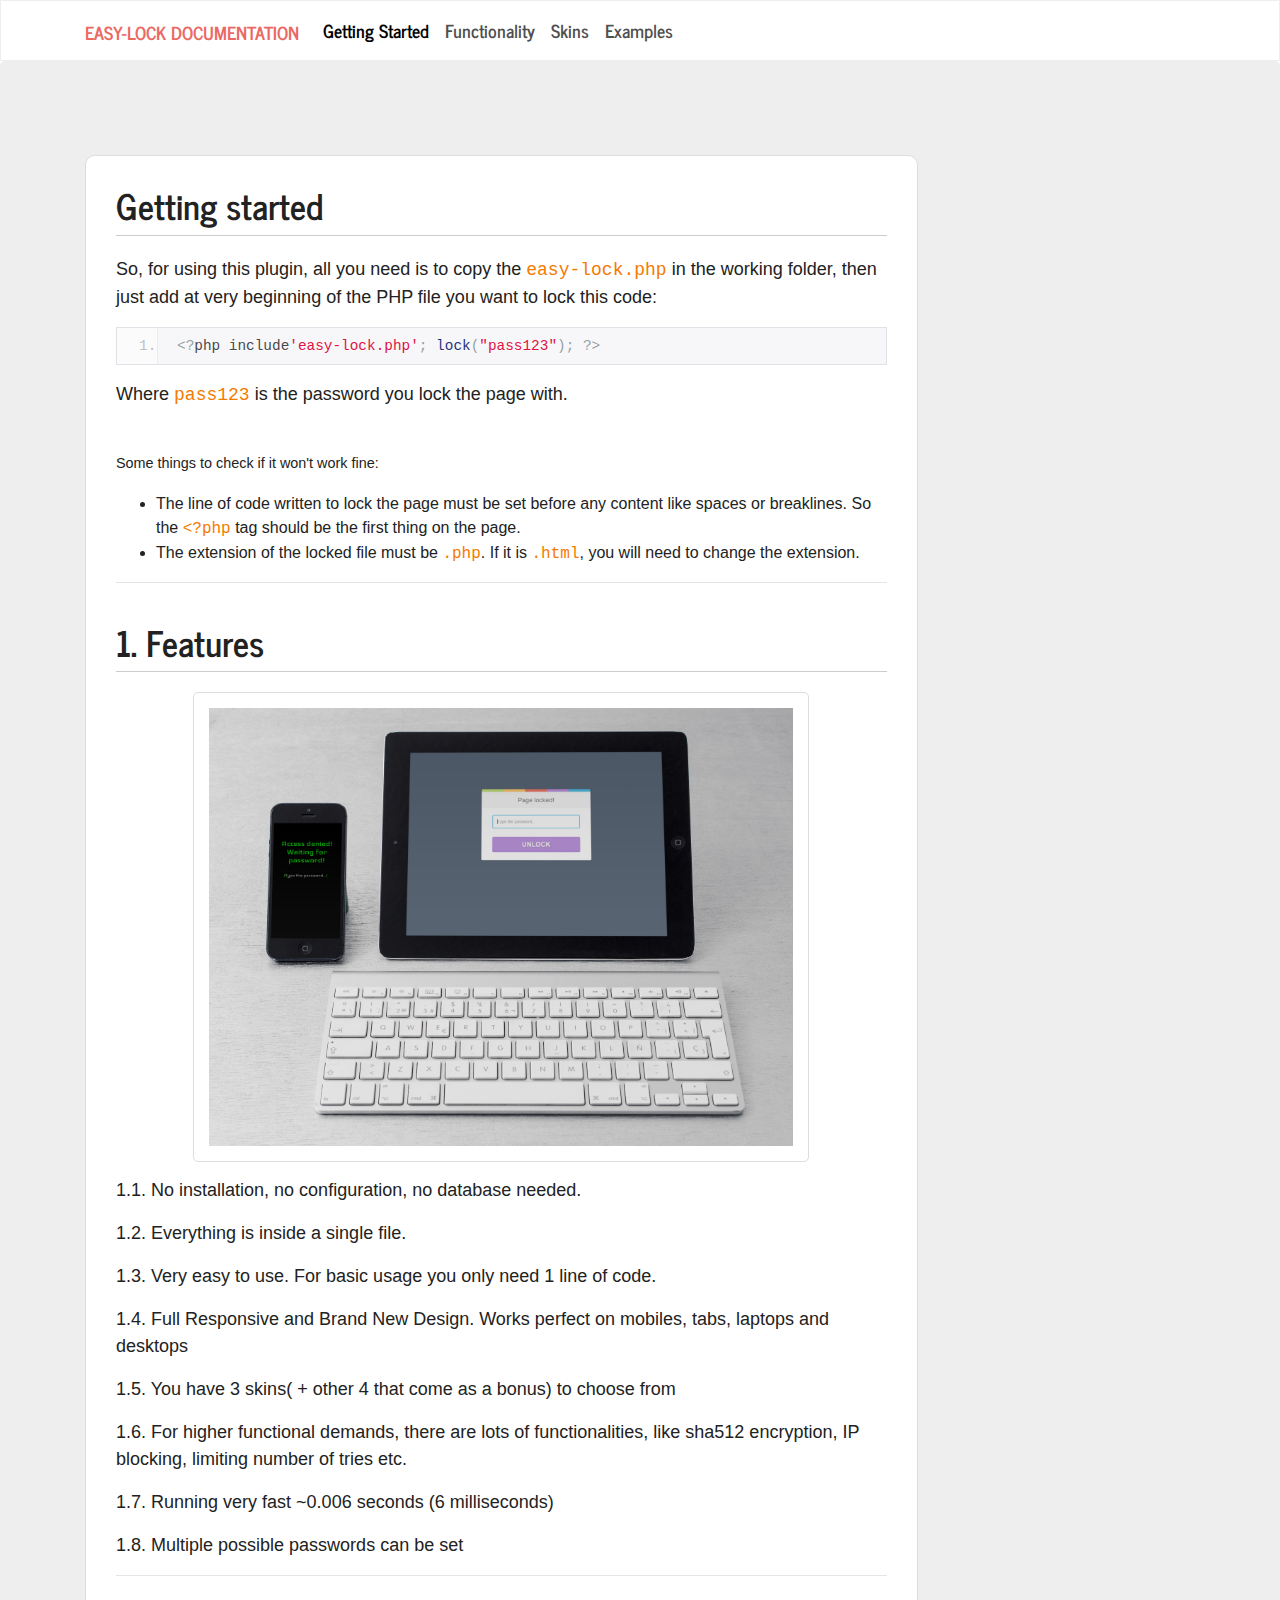
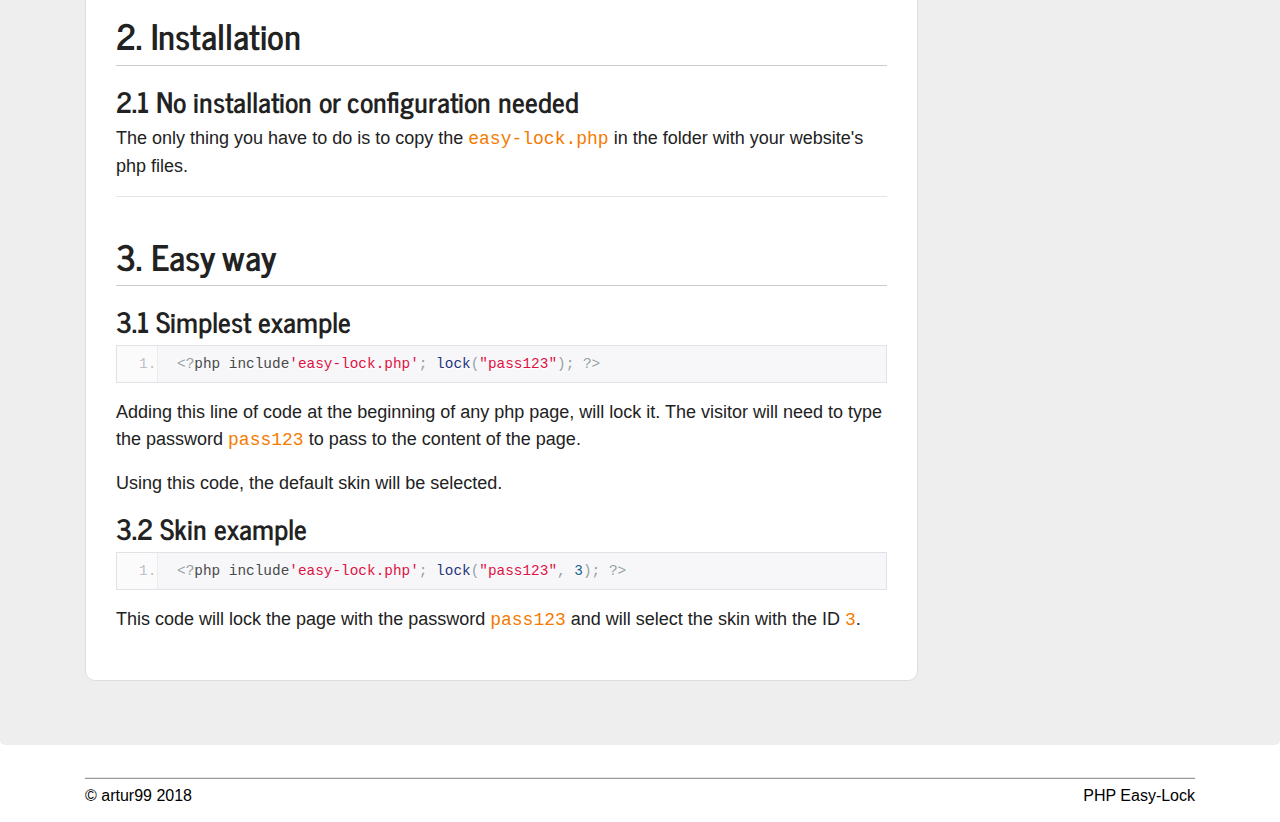
<file: documentation/index.html>
<!DOCTYPE html>
<html lang="en">
    <head>
        <meta charset="utf-8">
        <meta http-equiv="X-UA-Compatible" content="IE=edge">
        <meta name="viewport" content="width=device-width, initial-scale=1">
        <title>PHP Easy-Lock Documentation</title>
        <!-- <link href="assets/css/bootstrap.min.css" rel="stylesheet"> -->
        <link href="assets/css/bootstrap-theme.css" rel="stylesheet">
        <link href="assets/css/prettify.css" rel="stylesheet">
        <link href="assets/css/style.css" rel="stylesheet">
        <!--[if lt IE 9]>
           <script src="https://oss.maxcdn.com/html5shiv/3.7.2/html5shiv.min.js"></script>
           <script src="https://oss.maxcdn.com/respond/1.4.2/respond.min.js"></script>
         <![endif]-->
    </head>

    <body>
        <nav class="navbar navbar-expand-lg bg-light">
        <div class="container">
            <a class="navbar-brand" href="#">Easy-Lock Documentation</a>
            <button class="navbar-toggler" type="button" data-toggle="collapse" data-target="#navbarColor03" aria-controls="navbarColor03" aria-expanded="false" aria-label="Toggle navigation">
            <span class="navbar-toggler-icon"></span>
            </button>
            <div class="collapse navbar-collapse navbar-light" id="navbarColor03">
                <ul class="navbar-nav mr-auto">
                    <li class="nav-item active"><a class="nav-link" href="index.html">Getting Started</a></li>
                    <li class="nav-item"><a class="nav-link" href="func.html">Functionality</a></li>
                    <li class="nav-item"><a class="nav-link" href="skins.html">Skins</a></li>
                    <li class="nav-item"><a class="nav-link" href="examples.html">Examples</a></li>
                </ul>
            </div>
        </div>
        </nav>

        <div class="jumbotron">
            <div class="container">
                <div class="data pull-right">
                    <h1>Getting started</h1>
                    <p>So, for using this plugin, all you need is to copy the <span class="text-danger clsn">easy-lock.php</span> in the working folder, then just add at <thead>
                    very beginning of the PHP file you want to lock this code:</p>
                    <pre class="prettyprint linenums lang-php">&#x3C;?php include&#x27;easy-lock.php&#x27;; lock(&#x22;pass123&#x22;); ?&#x3E;</pre>
                    <p>Where <span class="text-danger clsn">pass123</span> is the password you lock the page with.</p>
                    <br>
                    <p>
                        <small>Some things to check if it won't work fine:</small>
                        <ul>
                            <li>The line of code written to lock the page must be set before any content like spaces or breaklines. So the <span class="text-danger clsn">&lt;?php</span> tag should be the first thing on the page.</li>
                            <li>The extension of the locked file must be <span class="text-danger clsn">.php</span>. If it is <span class="text-danger clsn">.html</span>, you will need to change the extension.</li>
                        </ul>

                    </p>
                    <hr>
                    <h1>1. Features</h1>
                    <img src="assets/img/placeit.jpg" class="skinscreen sm">
                    <p>1.1. No installation, no configuration, no database needed.</p>
                    <p>1.2. Everything is inside a single file.</p>
                    <p>1.3. Very easy to use. For basic usage you only need 1 line of code.</p>
                    <p>1.4. Full Responsive and Brand New Design. Works perfect on mobiles, tabs, laptops and desktops</p>
                    <p>1.5. You have 3 skins( + other 4 that come as a bonus) to choose from</p>
                    <p>1.6. For higher functional demands, there are lots of functionalities, like sha512 encryption, IP blocking, limiting number of tries etc.</p>
                    <p>1.7. Running very fast ~0.006 seconds (6 milliseconds)</p>
                    <p>1.8. Multiple possible passwords can be set</p>
                    <hr>
                    <h1>2. Installation</h1>
                    <h2>2.1 No installation or configuration needed</h2>
                    <p>The only thing you have to do is to copy the <span class="text-danger clsn">easy-lock.php</span> in the folder with your website's php files.</p>
                    <hr>
                    <h1>3. Easy way</h1>
                    <h2>3.1 Simplest example</h2>
                    <pre class="prettyprint linenums lang-php">&#x3C;?php include&#x27;easy-lock.php&#x27;; lock(&#x22;pass123&#x22;); ?&#x3E;</pre>
                    <p>Adding this line of code at the beginning of any php page, will lock it. The visitor will need to type the password <span class="text-danger clsn">pass123</span> to pass to the content of the page.</p>
                    <p>Using this code, the default skin will be selected.</p>
                    <h2>3.2 Skin example</h2>
                    <pre class="prettyprint linenums lang-php">&#x3C;?php include&#x27;easy-lock.php&#x27;; lock(&#x22;pass123&#x22;, 3); ?&#x3E;</pre>
                    <p>This code will lock the page with the password <span class="text-danger clsn">pass123</span> and will select the skin with the ID <span class="text-danger clsn">3</span>.</p>

                </div>
            </div>
        </div>
        <div class="container">
            <footer>
                <hr>
                <p class="float-left">&copy; artur99 2018</p>
                <p class="float-right">PHP Easy-Lock</p>
            </footer>
        </div>

        <script src="https://ajax.googleapis.com/ajax/libs/jquery/1.11.2/jquery.min.js"></script>
        <script src="assets/js/prettify.js"></script>
        <script src="assets/js/bootstrap.min.js"></script>
        <script type="text/javascript">
            (function (jQuery) {
                jQuery(document).ready(function () {
                    prettyPrint();
                });
            }(jQuery));
        </script>
    </body>
</html>
</file>
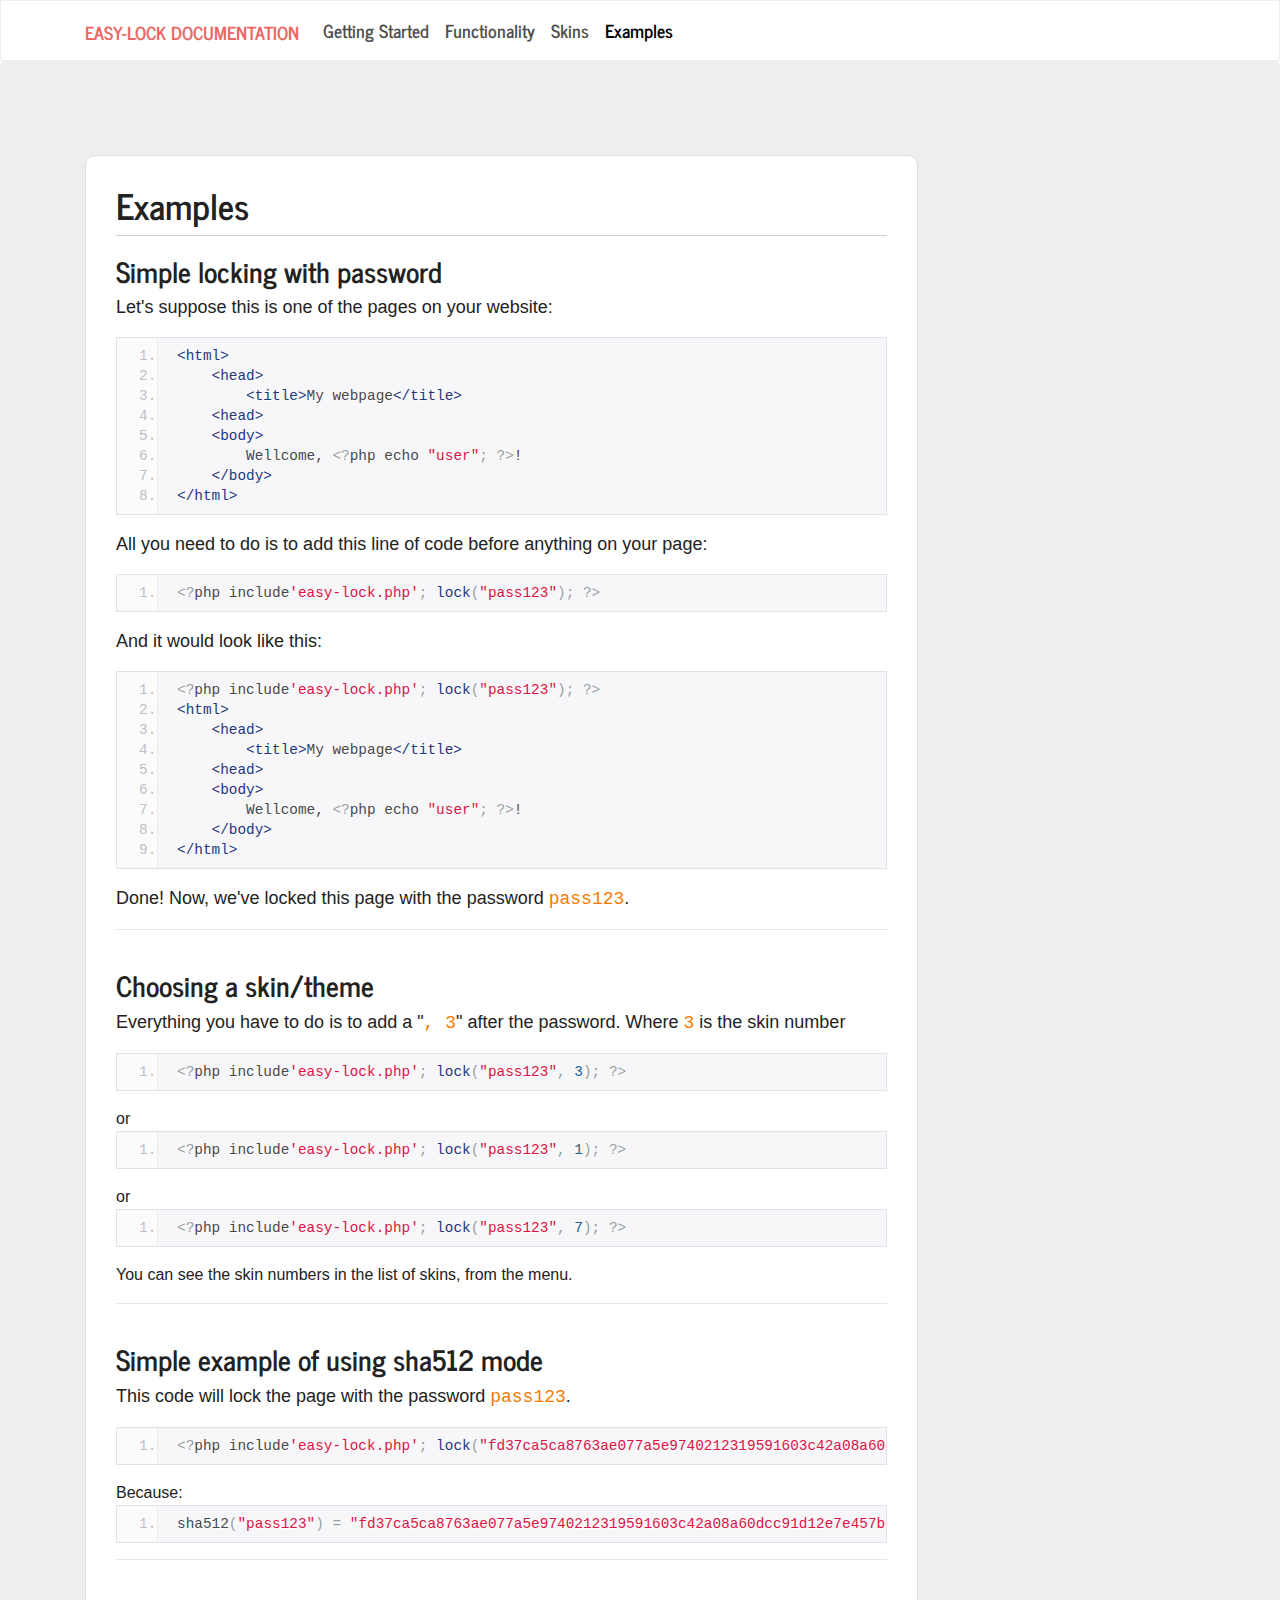
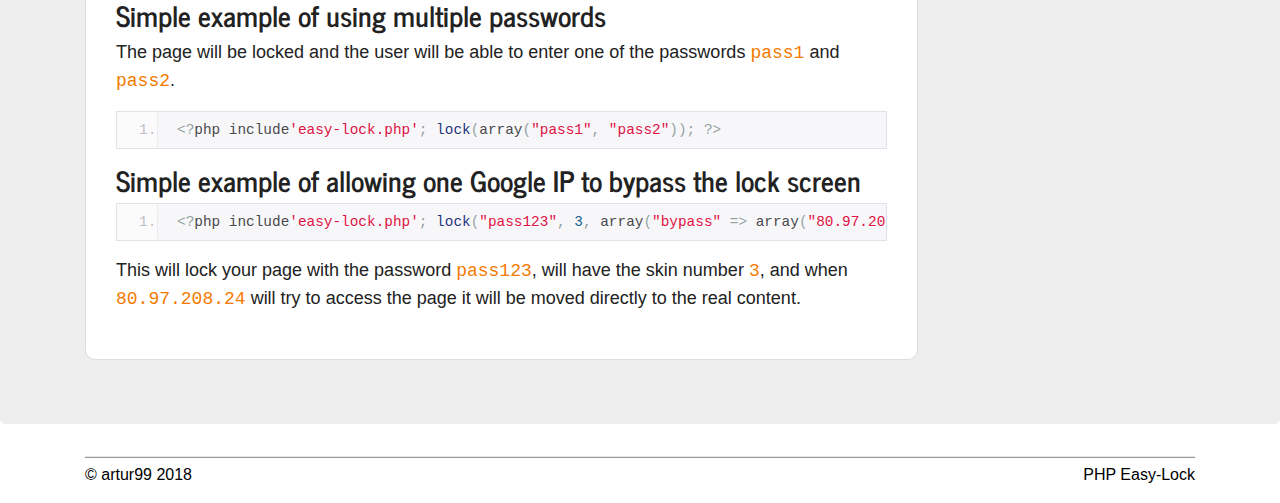
<file: documentation/examples.html>
<!DOCTYPE html>
<html lang="en">
    <head>
        <meta charset="utf-8">
        <meta http-equiv="X-UA-Compatible" content="IE=edge">
        <meta name="viewport" content="width=device-width, initial-scale=1">
        <title>PHP Easy-Lock Documentation</title>
        <!-- <link href="assets/css/bootstrap.min.css" rel="stylesheet"> -->
        <link href="assets/css/bootstrap-theme.css" rel="stylesheet">
        <link href="assets/css/prettify.css" rel="stylesheet">
        <link href="assets/css/style.css" rel="stylesheet">
        <!--[if lt IE 9]>
           <script src="https://oss.maxcdn.com/html5shiv/3.7.2/html5shiv.min.js"></script>
           <script src="https://oss.maxcdn.com/respond/1.4.2/respond.min.js"></script>
         <![endif]-->
    </head>

    <body>
        <nav class="navbar navbar-expand-lg bg-light">
        <div class="container">
            <a class="navbar-brand" href="#">Easy-Lock Documentation</a>
            <button class="navbar-toggler" type="button" data-toggle="collapse" data-target="#navbarColor03" aria-controls="navbarColor03" aria-expanded="false" aria-label="Toggle navigation">
            <span class="navbar-toggler-icon"></span>
            </button>
            <div class="collapse navbar-collapse navbar-light" id="navbarColor03">
                <ul class="navbar-nav mr-auto">
                    <li class="nav-item"><a class="nav-link" href="index.html">Getting Started</a></li>
                    <li class="nav-item"><a class="nav-link" href="func.html">Functionality</a></li>
                    <li class="nav-item"><a class="nav-link" href="skins.html">Skins</a></li>
                    <li class="nav-item active"><a class="nav-link" href="examples.html">Examples</a></li>
                </ul>
            </div>
        </div>
        </nav>

        <div class="jumbotron">
            <div class="container">
                <div class="data pull-right">
                    <h1>Examples</h1>
                    <h2>Simple locking with password</h2>
                    <p>Let's suppose this is one of the pages on your website:</p>
<pre class="prettyprint linenums lang-html">
&#x3C;html&#x3E;
    &#x3C;head&#x3E;
        &#x3C;title&#x3E;My webpage&#x3C;/title&#x3E;
    &#x3C;head&#x3E;
    &#x3C;body&#x3E;
        Wellcome, &#x3C;?php echo &#x22;user&#x22;; ?&#x3E;!
    &#x3C;/body&#x3E;
&#x3C;/html&#x3E;
</pre>
                    <p>All you need to do is to add this line of code before anything on your page:</p>
                    <pre class="prettyprint linenums lang-php">&#x3C;?php include&#x27;easy-lock.php&#x27;; lock(&#x22;pass123&#x22;); ?&#x3E;</pre>
                    <p>And it would look like this:</p>
<pre class="prettyprint linenums lang-php">
&#x3C;?php include&#x27;easy-lock.php&#x27;; lock(&#x22;pass123&#x22;); ?&#x3E;
&#x3C;html&#x3E;
    &#x3C;head&#x3E;
        &#x3C;title&#x3E;My webpage&#x3C;/title&#x3E;
    &#x3C;head&#x3E;
    &#x3C;body&#x3E;
        Wellcome, &#x3C;?php echo &#x22;user&#x22;; ?&#x3E;!
    &#x3C;/body&#x3E;
&#x3C;/html&#x3E;
</pre>
                    <p>Done! Now, we've locked this page with the password <span class="text-danger clsn">pass123</span>.</p><hr>
                    <h2>Choosing a skin/theme</h2>
                    <p>Everything you have to do is to add a "<span class="text-danger clsn">, 3</span>" after the password. Where <span class="text-danger clsn">3</span> is the skin number</p>
                    <pre class="prettyprint linenums lang-php">&#x3C;?php include&#x27;easy-lock.php&#x27;; lock(&#x22;pass123&#x22;, 3); ?&#x3E;</pre>
                    or
                    <pre class="prettyprint linenums lang-php">&#x3C;?php include&#x27;easy-lock.php&#x27;; lock(&#x22;pass123&#x22;, 1); ?&#x3E;</pre>
                    or
                    <pre class="prettyprint linenums lang-php">&#x3C;?php include&#x27;easy-lock.php&#x27;; lock(&#x22;pass123&#x22;, 7); ?&#x3E;</pre>
                    You can see the skin numbers in the list of skins, from the menu.
                    <hr><h2>Simple example of using sha512 mode</h2>
                    <p>This code will lock the page with the password <span class="text-danger clsn">pass123</span>.</p>
                    <pre class="prettyprint linenums lang-php">&#x3C;?php include&#x27;easy-lock.php&#x27;; lock(&#x22;fd37ca5ca8763ae077a5e9740212319591603c42a08a60dcc91d12e7e457b024f6bdfdc10cdc1383e1602ff2092b4bc1bb8cac9306a9965eb352435f5dfe8bb0&#x22;, 3, array(&#x22;sha512&#x22; =&#x3E; true)); ?&#x3E;</pre> Because:
                    <pre class="prettyprint linenums lang-php">sha512(&#x22;pass123&#x22;) = &#x22;fd37ca5ca8763ae077a5e9740212319591603c42a08a60dcc91d12e7e457b024f6bdfdc10cdc1383e1602ff2092b4bc1bb8cac9306a9965eb352435f5dfe8bb0&#x22;</pre>
                    <hr><h2>Simple example of using multiple passwords</h2>
                    <p>The page will be locked and the user will be able to enter one of the passwords <span class="text-danger clsn">pass1</span> and <span class="text-danger clsn">pass2</span>.</p>
<pre class="prettyprint linenums lang-php">&#x3C;?php include&#x27;easy-lock.php&#x27;; lock(array(&#x22;pass1&#x22;, &#x22;pass2&#x22;)); ?&#x3E;</pre>
                    <h2>Simple example of allowing one Google IP to bypass the lock screen</h2>
                    <pre class="prettyprint linenums lang-php">&#x3C;?php include&#x27;easy-lock.php&#x27;; lock(&#x22;pass123&#x22;, 3, array(&#x22;bypass&#x22; =&#x3E; array(&#x22;80.97.208.24&#x22;))); ?&#x3E;</pre>
                    <p>This will lock your page with the password <span class="text-danger clsn">pass123</span>, will have the skin number <span class="text-danger clsn">3</span>, and when <span class="text-danger clsn">80.97.208.24</span> will try to access the page it will be moved directly to the real content.</p>
                </div>
            </div>
        </div>
        <div class="container">
            <footer>
                <hr>
                <p class="float-left">&copy; artur99 2018</p>
                <p class="float-right">PHP Easy-Lock</p>
            </footer>
        </div>

        <script src="https://ajax.googleapis.com/ajax/libs/jquery/1.11.2/jquery.min.js"></script>
        <script src="assets/js/prettify.js"></script>
        <script src="assets/js/bootstrap.min.js"></script>
        <script type="text/javascript">
            (function (jQuery) {
                jQuery(document).ready(function () {
                    prettyPrint();
                });
            }(jQuery));
        </script>
    </body>
</html>
</file>
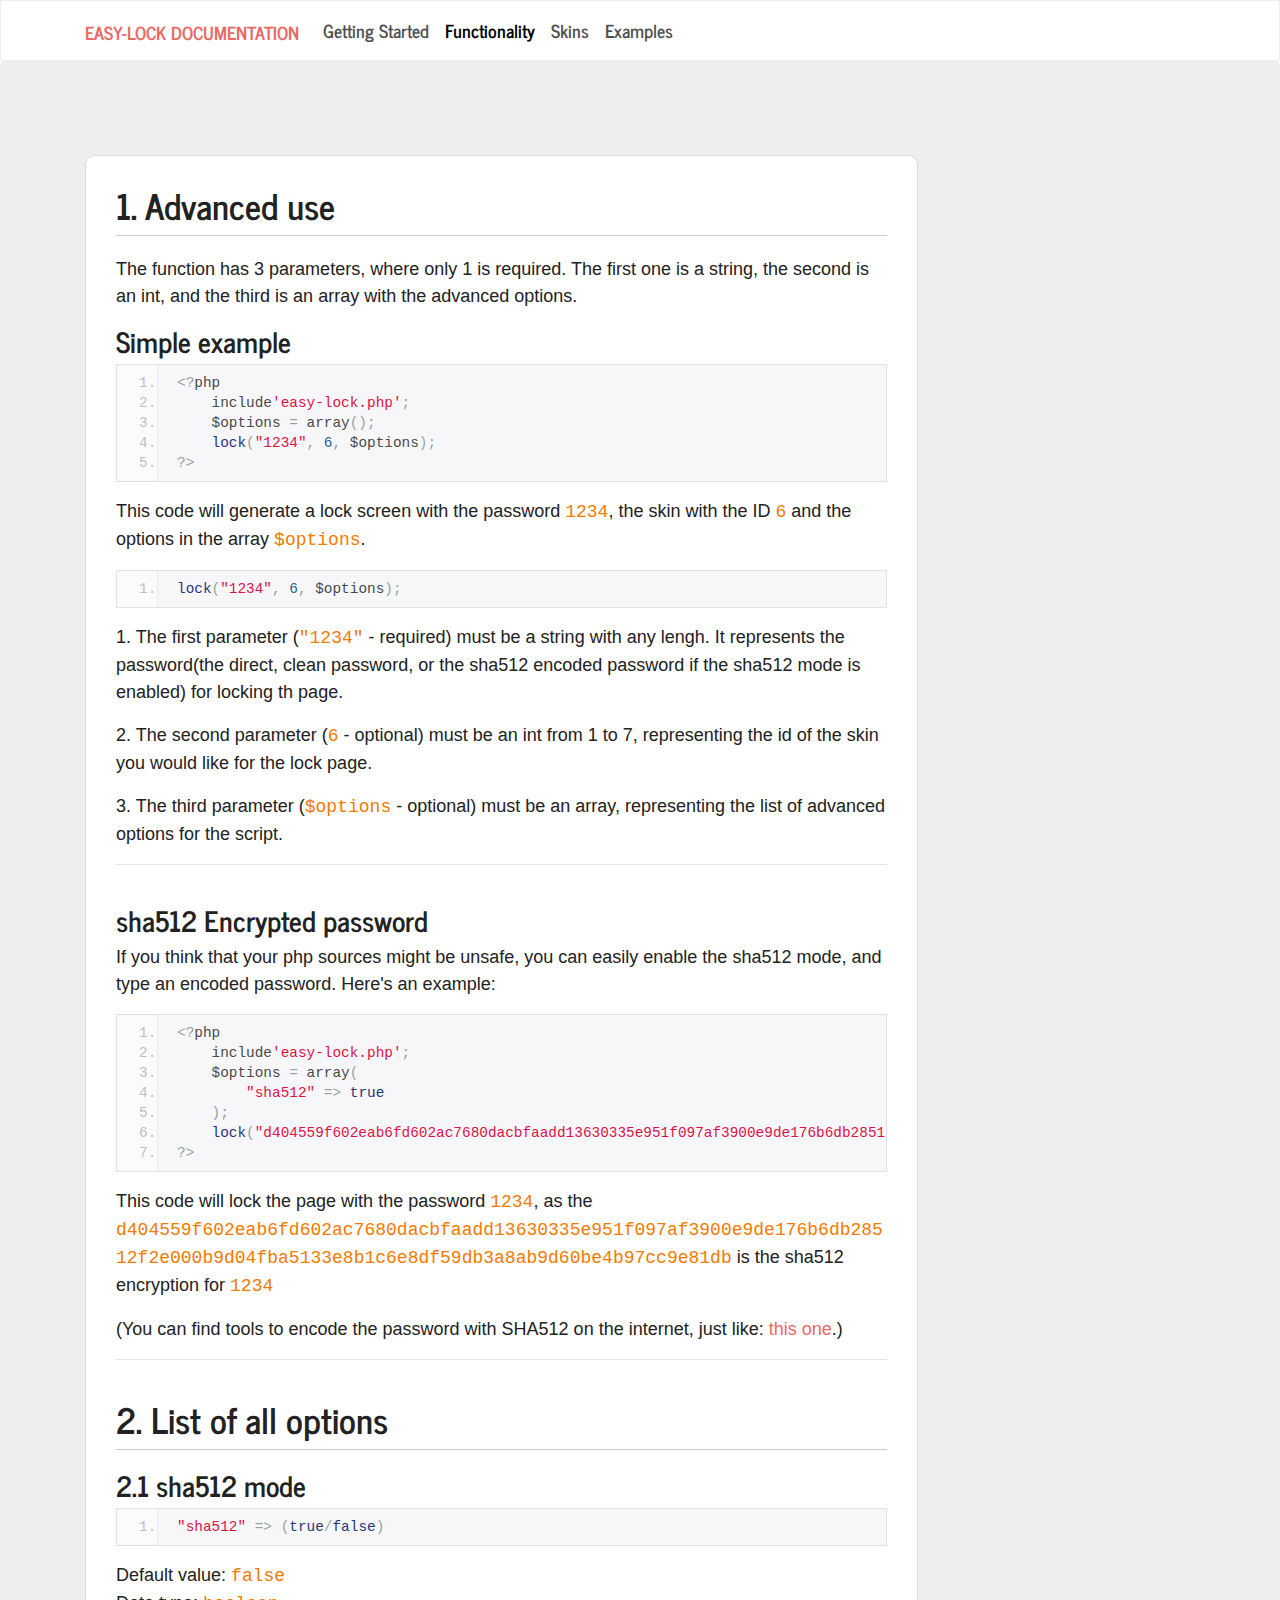
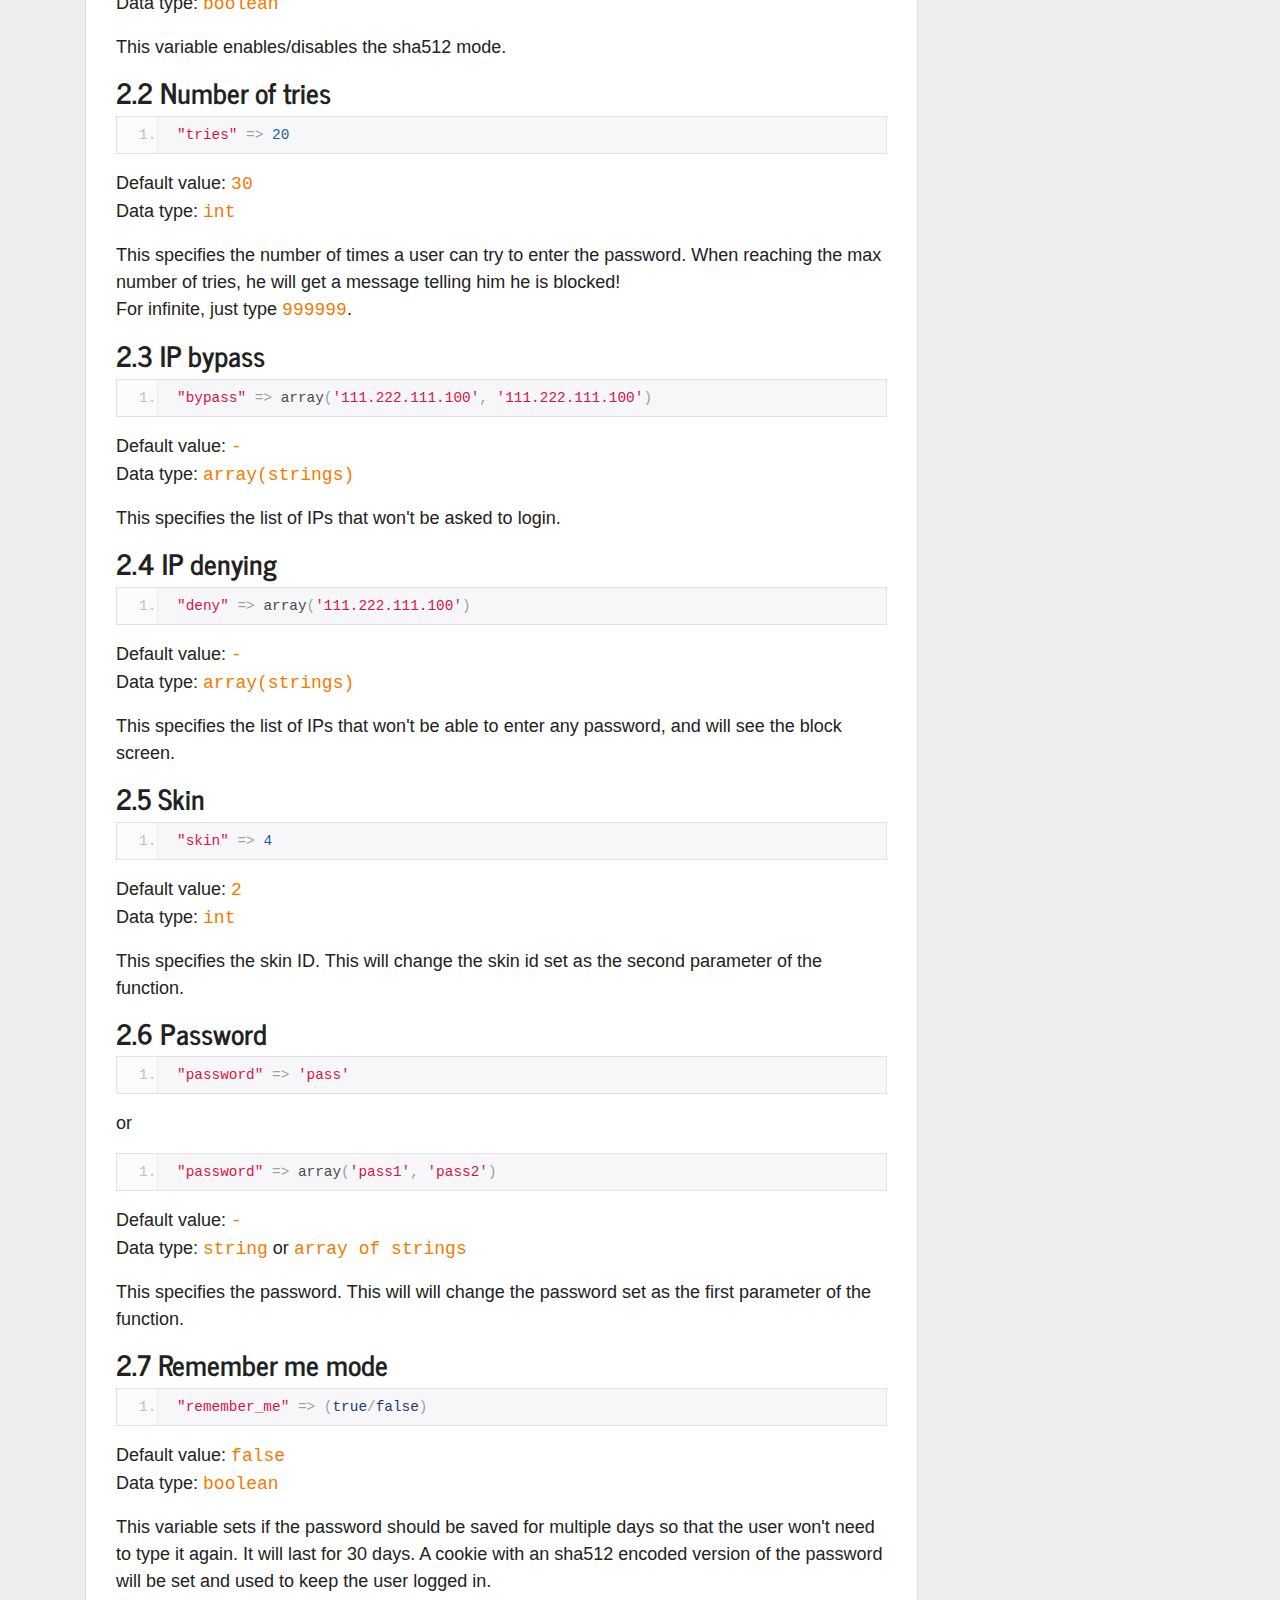
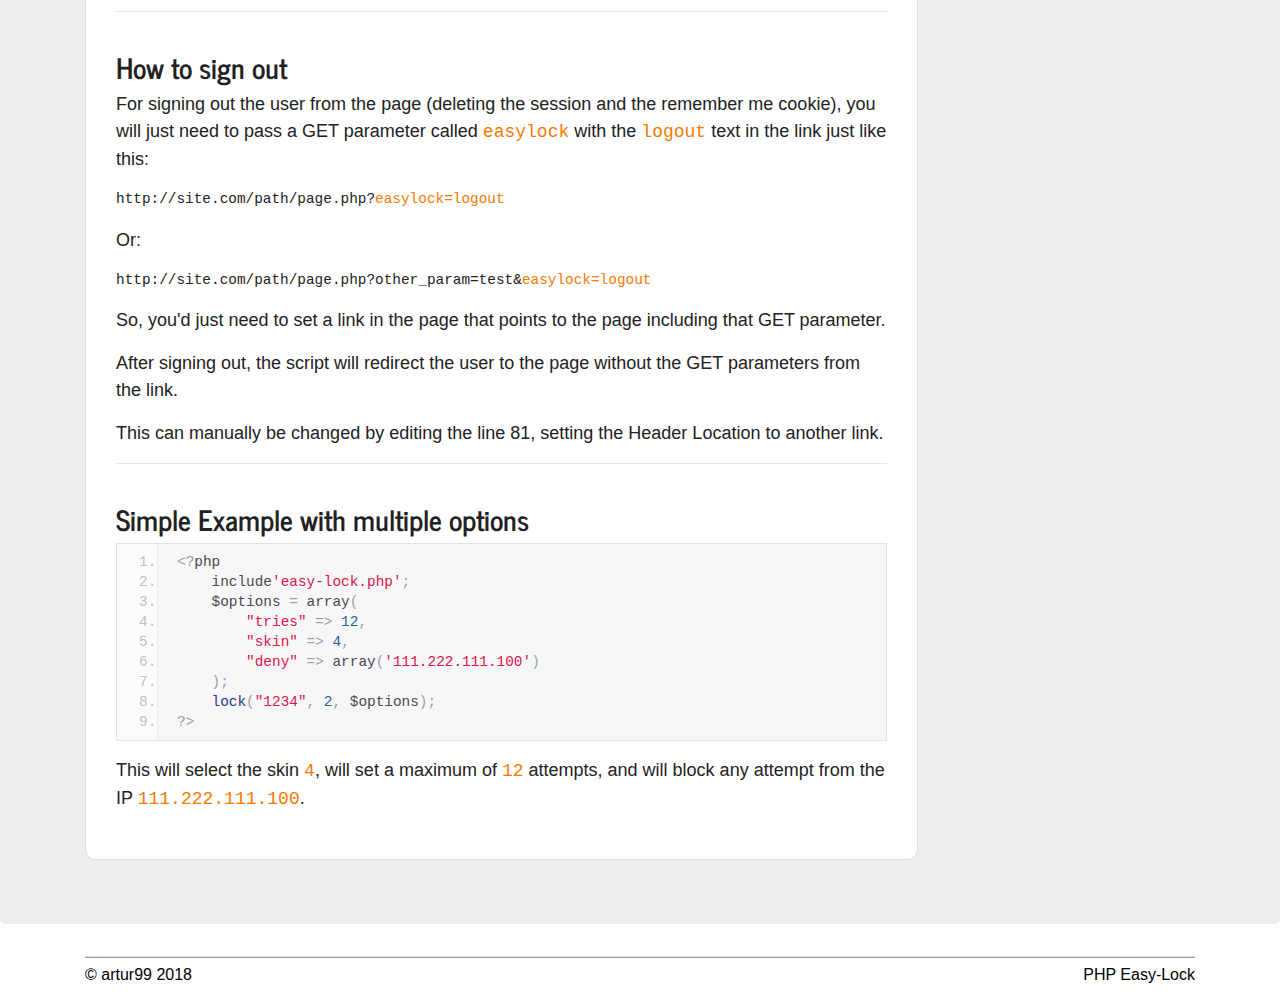
<file: documentation/func.html>
<!DOCTYPE html>
<html lang="en">
    <head>
        <meta charset="utf-8">
        <meta http-equiv="X-UA-Compatible" content="IE=edge">
        <meta name="viewport" content="width=device-width, initial-scale=1">
        <title>PHP Easy-Lock Documentation</title>
        <!-- <link href="assets/css/bootstrap.min.css" rel="stylesheet"> -->
        <link href="assets/css/bootstrap-theme.css" rel="stylesheet">
        <link href="assets/css/prettify.css" rel="stylesheet">
        <link href="assets/css/style.css" rel="stylesheet">
        <!--[if lt IE 9]>
           <script src="https://oss.maxcdn.com/html5shiv/3.7.2/html5shiv.min.js"></script>
           <script src="https://oss.maxcdn.com/respond/1.4.2/respond.min.js"></script>
         <![endif]-->
    </head>

    <body>
        <nav class="navbar navbar-expand-lg bg-light">
        <div class="container">
            <a class="navbar-brand" href="#">Easy-Lock Documentation</a>
            <button class="navbar-toggler" type="button" data-toggle="collapse" data-target="#navbarColor03" aria-controls="navbarColor03" aria-expanded="false" aria-label="Toggle navigation">
            <span class="navbar-toggler-icon"></span>
            </button>
            <div class="collapse navbar-collapse navbar-light" id="navbarColor03">
                <ul class="navbar-nav mr-auto">
                    <li class="nav-item"><a class="nav-link" href="index.html">Getting Started</a></li>
                    <li class="nav-item active"><a class="nav-link" href="func.html">Functionality</a></li>
                    <li class="nav-item"><a class="nav-link" href="skins.html">Skins</a></li>
                    <li class="nav-item"><a class="nav-link" href="examples.html">Examples</a></li>
                </ul>
            </div>
        </div>
        </nav>

        <div class="jumbotron">
            <div class="container">
                <div class="data pull-right">
                    <h1>1. Advanced use</h1>
                    <p>The function has 3 parameters, where only 1 is required. The first one is a string, the second is an int, and the third is an array with the advanced options.</p>
                    <h2>Simple example</h2>
<pre class="prettyprint linenums lang-php">
&#x3C;?php
    include&#x27;easy-lock.php&#x27;;
    $options = array();
    lock(&#x22;1234&#x22;, 6, $options);
?&#x3E;
</pre>
                    <p>This code will generate a lock screen with the password <span class="text-danger clsn">1234</span>, the skin with the ID <span class="text-danger clsn">6</span> and the options in the array <span class="text-danger clsn">$options</span>.</p>
                    <pre class="prettyprint linenums lang-php">lock(&#x22;1234&#x22;, 6, $options);</pre>
                    <p>1. The first parameter (<span class="text-danger clsn">"1234"</span> - required) must be a string with any lengh. It represents the password(the direct, clean password, or the sha512 encoded password if the sha512 mode is enabled) for locking th page.</p>
                    <p>2. The second parameter (<span class="text-danger clsn">6</span> - optional) must be an int from 1 to 7, representing the id of the skin you would like for the lock page.</p>
                    <p>3. The third parameter (<span class="text-danger clsn">$options</span> - optional) must be an array, representing the list of advanced options for the script.</p>
                    <hr>
                    <h2>sha512 Encrypted password</h2>
                    <p>If you think that your php sources might be unsafe, you can easily enable the sha512 mode, and type an encoded password. Here's an example:</p>
<pre class="prettyprint linenums lang-php">
&#x3C;?php
    include&#x27;easy-lock.php&#x27;;
    $options = array(
        &#x22;sha512&#x22; =&#x3E; true
    );
    lock(&#x22;d404559f602eab6fd602ac7680dacbfaadd13630335e951f097af3900e9de176b6db28512f2e000b9d04fba5133e8b1c6e8df59db3a8ab9d60be4b97cc9e81db&#x22;, 1, $options);
?&#x3E;
</pre>
                    <p>This code will lock the page with the password <span class="text-danger clsn">1234</span>, as the <span class="text-danger clsn">d404559f602eab6fd602ac7680dacbfaadd13630335e951f097af3900e9de176b6db28512f2e000b9d04fba5133e8b1c6e8df59db3a8ab9d60be4b97cc9e81db</span> is the sha512 encryption for <span class="text-danger clsn">1234</span></p>
                    <p>(You can find tools to encode the password with SHA512 on the internet, just like: <a href="http://www.miniwebtool.com/sha512-hash-generator/">this one</a>.)</p>
                    <hr>
                    <h1>2. List of all options</h1>
                    <h2>2.1 sha512 mode</h2>
                    <pre class="prettyprint linenums lang-php">"sha512" => (true/false)</pre>
                    <p>Default value: <span class="text-danger clsn">false</span><br>Data type: <span class="text-danger clsn">boolean</span></p>
                    <p>This variable enables/disables the sha512 mode.</p>
                    <h2>2.2 Number of tries</h2>
                    <pre class="prettyprint linenums lang-php">"tries" => 20</pre>
                    <p>Default value: <span class="text-danger clsn">30</span><br>Data type: <span class="text-danger clsn">int</span></p>
                    <p>This specifies the number of times a user can try to enter the password. When reaching the max number of tries, he will get a message telling him he is blocked!<br>For infinite, just type <span class="text-danger clsn">999999</span>.</p>
                    <h2>2.3 IP bypass</h2>
                    <pre class="prettyprint linenums lang-php">&#x22;bypass&#x22; =&#x3E; array(&#x27;111.222.111.100&#x27;, &#x27;111.222.111.100&#x27;)</pre>
                    <p>Default value: <span class="text-danger clsn">-</span><br>Data type: <span class="text-danger clsn">array(strings)</span></p>
                    <p>This specifies the list of IPs that won't be asked to login.</p>
                    <h2>2.4 IP denying</h2>
                    <pre class="prettyprint linenums lang-php">&#x22;deny&#x22; =&#x3E; array(&#x27;111.222.111.100&#x27;)</pre>
                    <p>Default value: <span class="text-danger clsn">-</span><br>Data type: <span class="text-danger clsn">array(strings)</span></p>
                    <p>This specifies the list of IPs that won't be able to enter any password, and will see the block screen.</p>
                    <h2>2.5 Skin</h2>
                    <pre class="prettyprint linenums lang-php">&#x22;skin&#x22; =&#x3E; 4</pre>
                    <p>Default value: <span class="text-danger clsn">2</span><br>Data type: <span class="text-danger clsn">int</span></p>
                    <p>This specifies the skin ID. This will change the skin id set as the second parameter of the function.</p>
                    <h2>2.6 Password</h2>
                    <pre class="prettyprint linenums lang-php">&#x22;password&#x22; =&#x3E; &#x27;pass&#x27;</pre>
                    <p>or</p>
                    <pre class="prettyprint linenums lang-php">&#x22;password&#x22; =&#x3E; array(&#x27;pass1&#x27;, &#x27;pass2&#x27;)</pre>
                    <p>Default value: <span class="text-danger clsn">-</span><br>Data type: <span class="text-danger clsn">string</span> or <span class="text-danger clsn">array of strings</span></p>
                    <p>This specifies the password. This will will change the password set as the first parameter of the function.</p>
                    <h2>2.7 Remember me mode</h2>
                    <pre class="prettyprint linenums lang-php">"remember_me" => (true/false)</pre>
                    <p>Default value: <span class="text-danger clsn">false</span><br>Data type: <span class="text-danger clsn">boolean</span></p>
                    <p>This variable sets if the password should be saved for multiple days so that the user won't need to type it again. It will last for 30 days. A cookie with an sha512 encoded version of the password will be set and used to keep the user logged in.</p>
                    <hr>
                    <h2>How to sign out</h2>
                    <p>For signing out the user from the page (deleting the session and the remember me cookie), you will just need to pass a GET parameter called <span class="text-danger clsn">easylock</span> with the <span class="text-danger clsn">logout</span> text in the link just like this: </p>
                    <pre>http://site.com/path/page.php?<span class="text-danger clsn">easylock=logout</span></pre>
                    <p>Or: </p>
                    <pre>http://site.com/path/page.php?other_param=test&<span class="text-danger clsn">easylock=logout</span></pre>
                    <p>So, you'd just need to set a link in the page that points to the page including that GET parameter.</p>
                    <p>After signing out, the script will redirect the user to the page without the GET parameters from the link.</p>
                    <p>This can manually be changed by editing the line 81, setting the Header Location to another link.</p>
                    <hr>
                    <h2>Simple Example with multiple options</h2>
<pre class="prettyprint linenums lang-php">
&#x3C;?php
    include&#x27;easy-lock.php&#x27;;
    $options = array(
        &#x22;tries&#x22; =&#x3E; 12,
        &#x22;skin&#x22; =&#x3E; 4,
        &#x22;deny&#x22; =&#x3E; array(&#x27;111.222.111.100&#x27;)
    );
    lock(&#x22;1234&#x22;, 2, $options);
?&#x3E;
</pre>
                    <p>This will select the skin <span class="text-danger clsn">4</span>, will set a maximum of <span class="text-danger clsn">12</span> attempts, and will block any attempt from the IP <span class="text-danger clsn">111.222.111.100</span>.</p>
                </div>
            </div>
        </div>
        <div class="container">
            <footer>
                <hr>
                <p class="float-left">&copy; artur99 2018</p>
                <p class="float-right">PHP Easy-Lock</p>
            </footer>
        </div>

        <script src="https://ajax.googleapis.com/ajax/libs/jquery/1.11.2/jquery.min.js"></script>
        <script src="assets/js/prettify.js"></script>
        <script src="assets/js/bootstrap.min.js"></script>
        <script type="text/javascript">
            (function (jQuery) {
                jQuery(document).ready(function () {
                    prettyPrint();
                });
            }(jQuery));
        </script>
    </body>
</html>
</file>
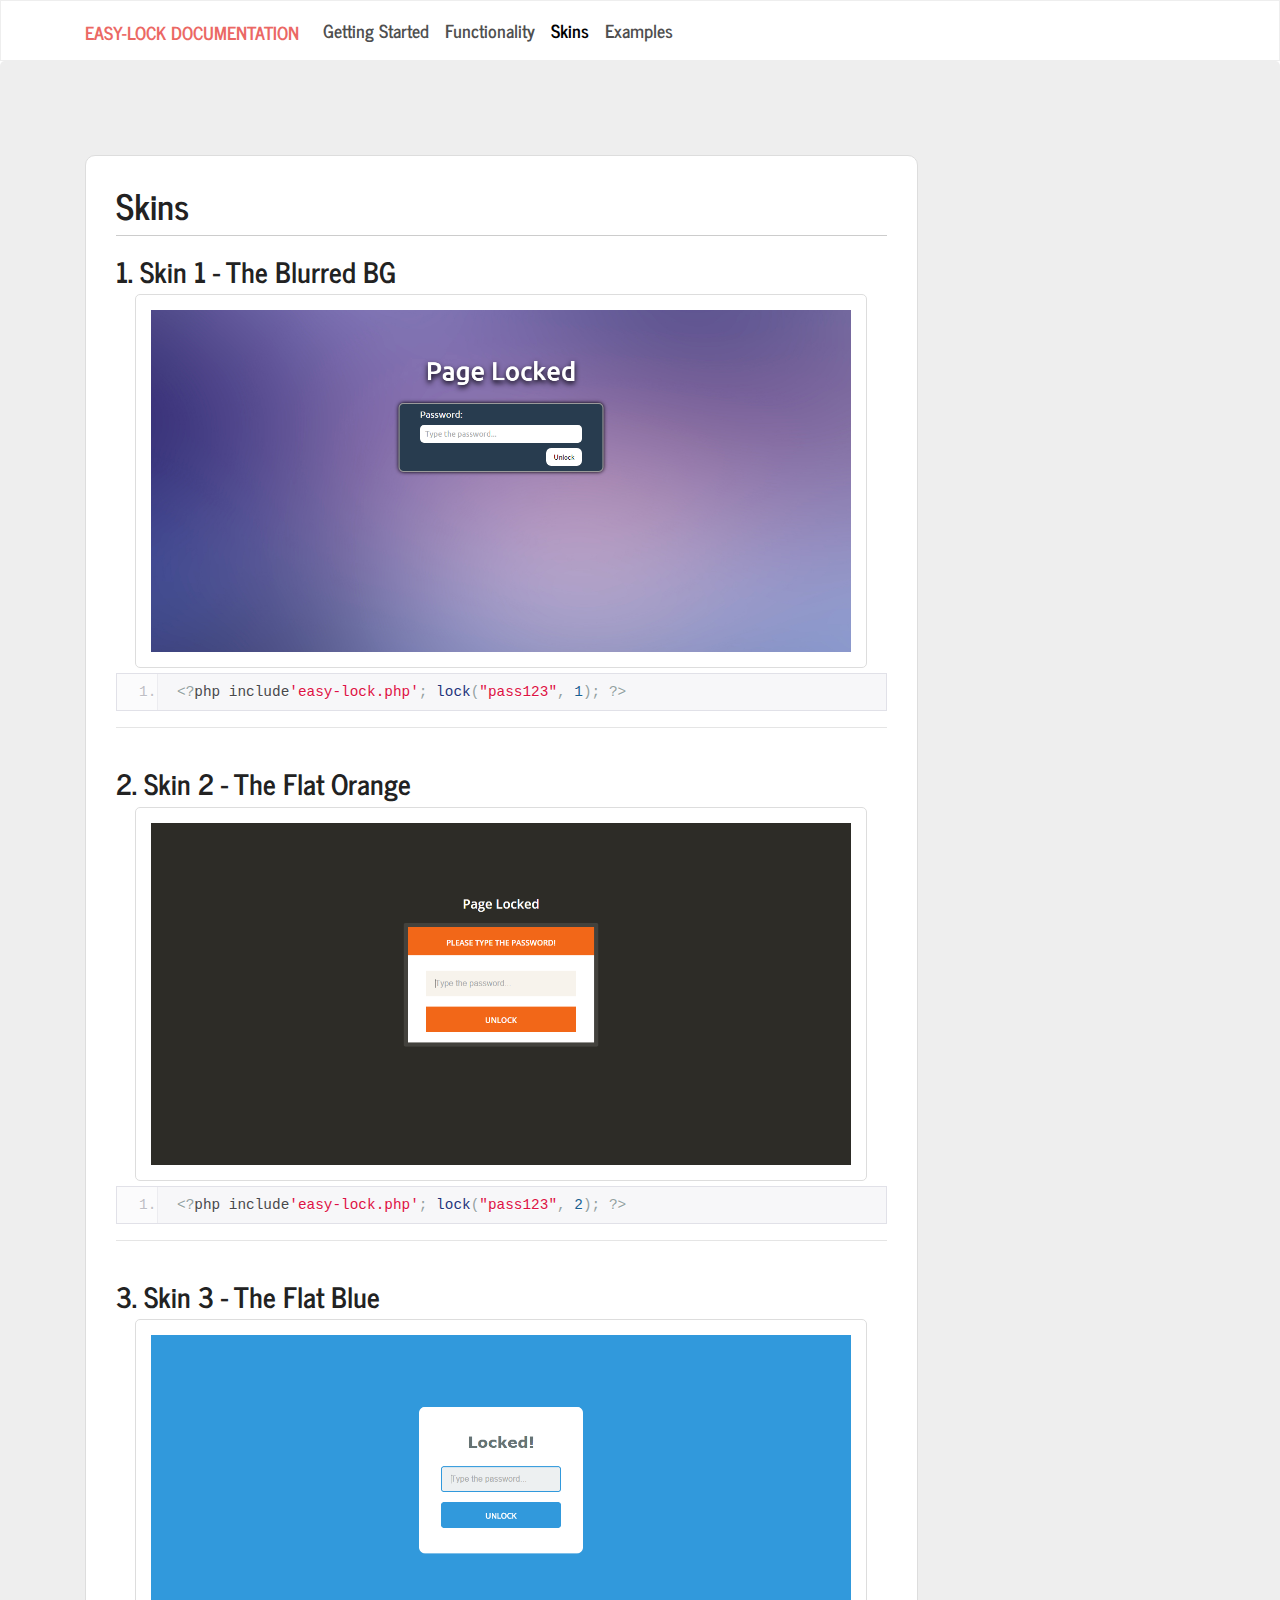
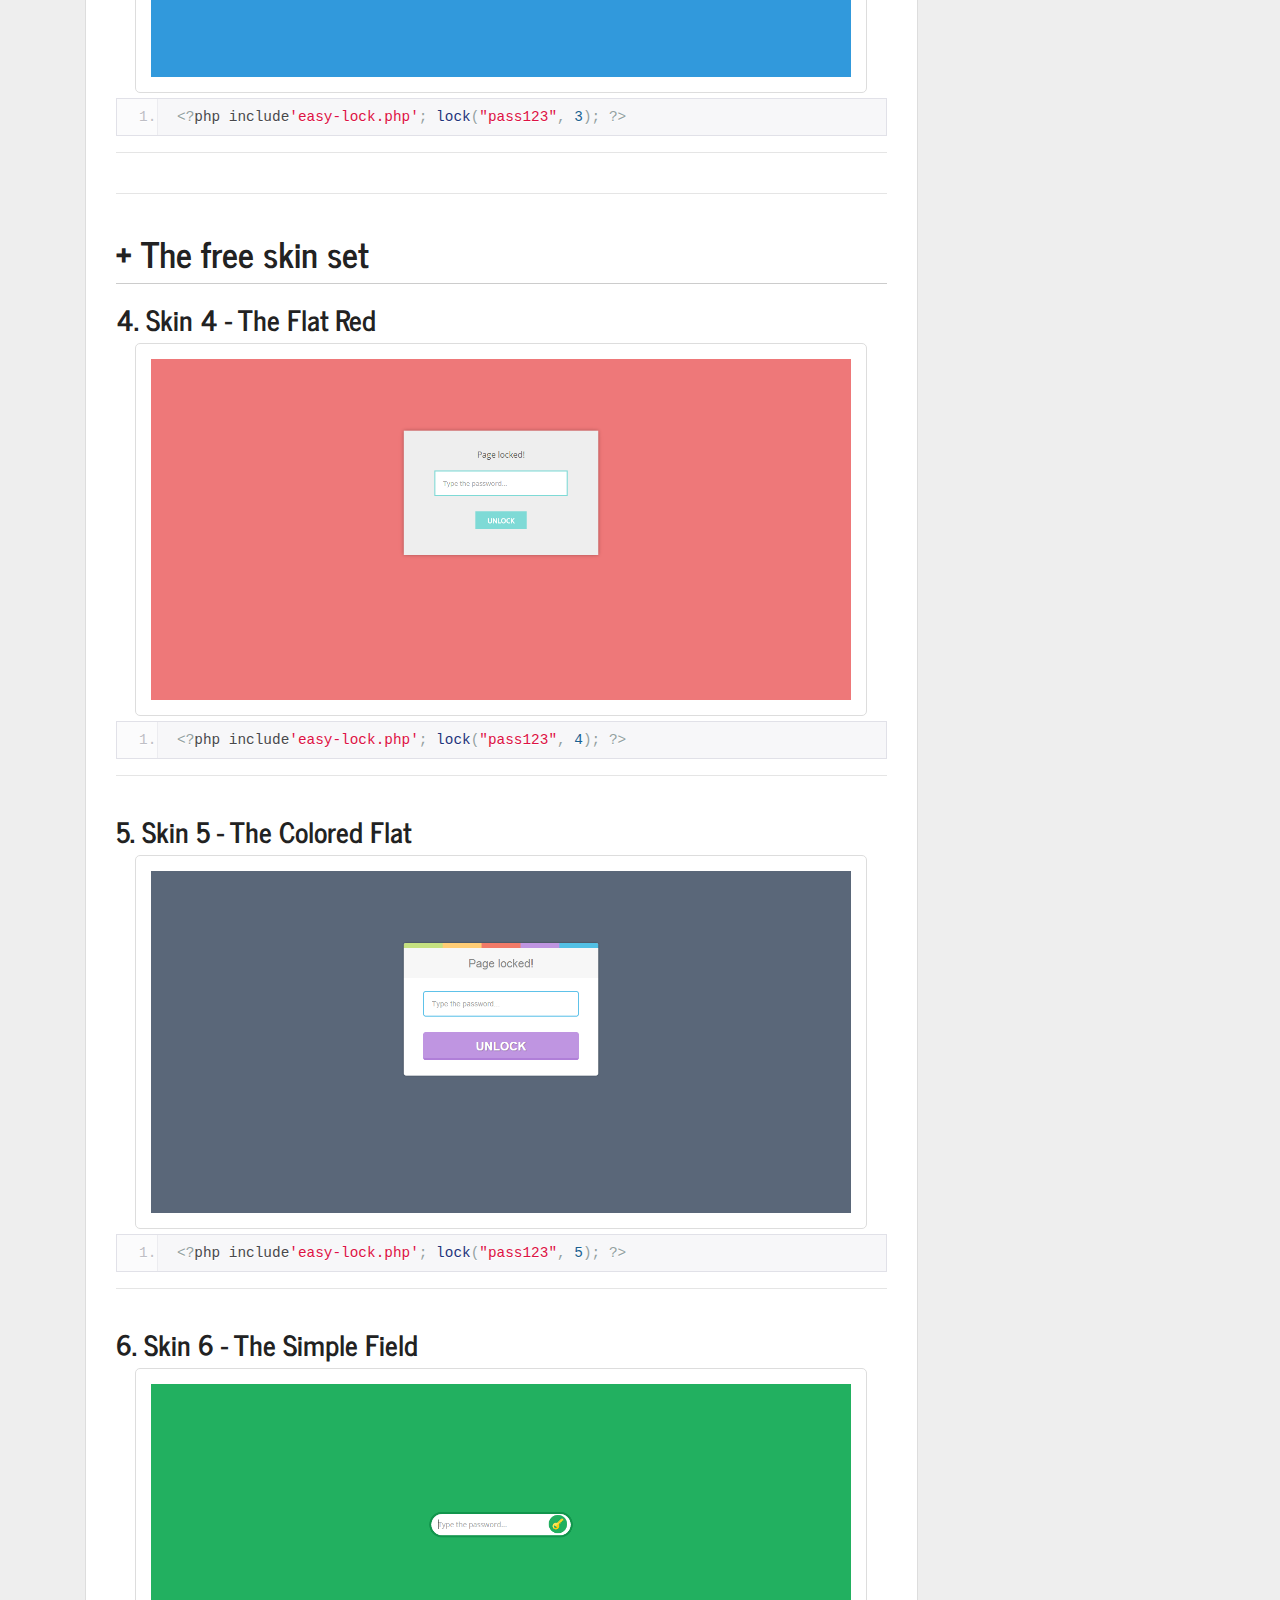
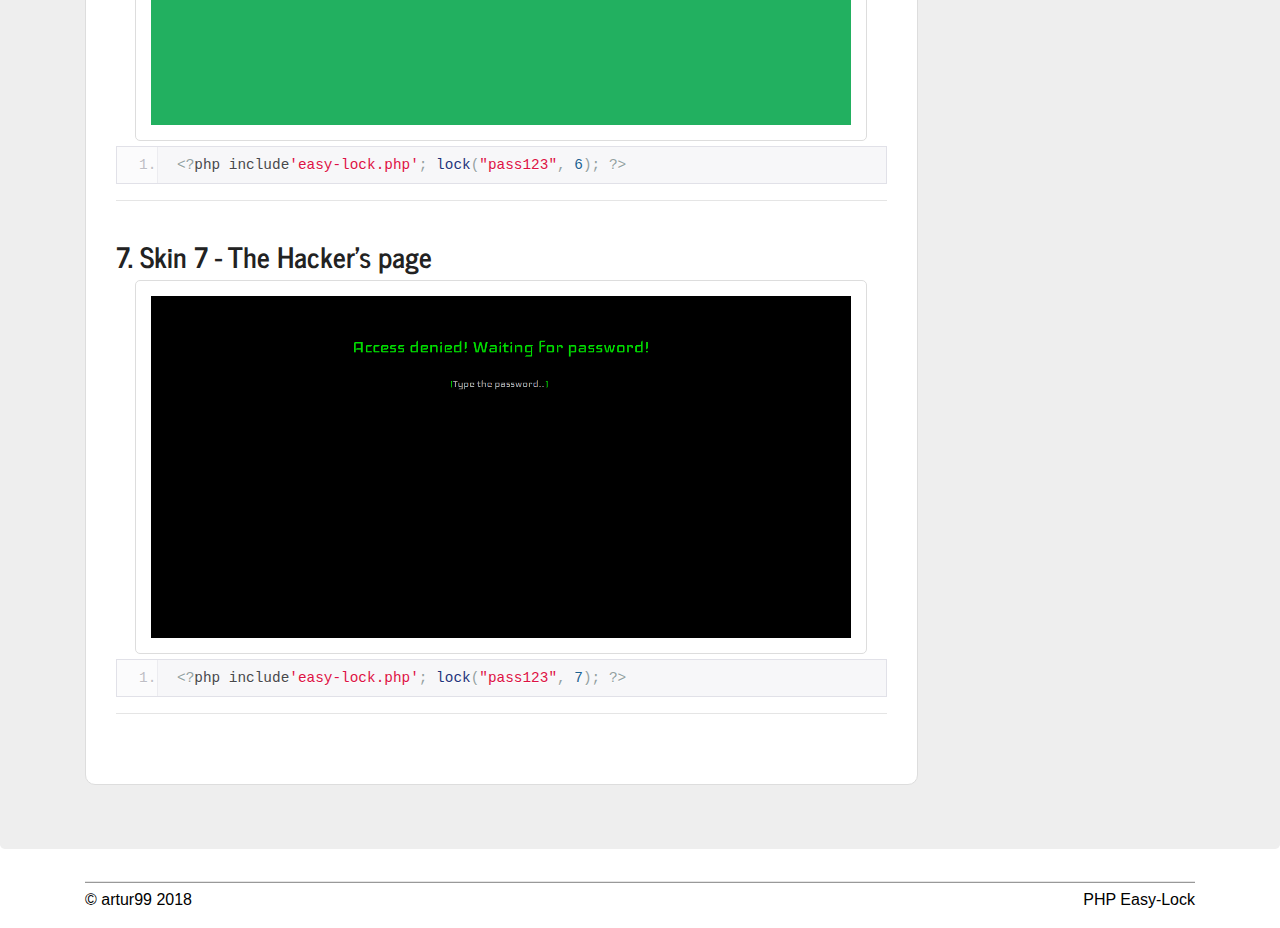
<file: documentation/skins.html>
<!DOCTYPE html>
<html lang="en">
    <head>
        <meta charset="utf-8">
        <meta http-equiv="X-UA-Compatible" content="IE=edge">
        <meta name="viewport" content="width=device-width, initial-scale=1">
        <title>PHP Easy-Lock Documentation</title>
        <!-- <link href="assets/css/bootstrap.min.css" rel="stylesheet"> -->
        <link href="assets/css/bootstrap-theme.css" rel="stylesheet">
        <link href="assets/css/prettify.css" rel="stylesheet">
        <link href="assets/css/style.css" rel="stylesheet">
        <!--[if lt IE 9]>
           <script src="https://oss.maxcdn.com/html5shiv/3.7.2/html5shiv.min.js"></script>
           <script src="https://oss.maxcdn.com/respond/1.4.2/respond.min.js"></script>
         <![endif]-->
    </head>

    <body>
        <nav class="navbar navbar-expand-lg bg-light">
        <div class="container">
            <a class="navbar-brand" href="#">Easy-Lock Documentation</a>
            <button class="navbar-toggler" type="button" data-toggle="collapse" data-target="#navbarColor03" aria-controls="navbarColor03" aria-expanded="false" aria-label="Toggle navigation">
            <span class="navbar-toggler-icon"></span>
            </button>
            <div class="collapse navbar-collapse navbar-light" id="navbarColor03">
                <ul class="navbar-nav mr-auto">
                    <li class="nav-item"><a class="nav-link" href="index.html">Getting Started</a></li>
                    <li class="nav-item"><a class="nav-link" href="func.html">Functionality</a></li>
                    <li class="nav-item active"><a class="nav-link" href="skins.html">Skins</a></li>
                    <li class="nav-item"><a class="nav-link" href="examples.html">Examples</a></li>
                </ul>
            </div>
        </div>
        </nav>

        <div class="jumbotron">
            <div class="container">
                <div class="data pull-right">
                    <h1>Skins</h1>
                    <h2>1. Skin 1 - The Blurred BG</h2><a href="assets/img/1.png" target="_blank"><img src="assets/img/1.png" class="skinscreen"></a><pre class="prettyprint linenums lang-php">&#x3C;?php include&#x27;easy-lock.php&#x27;; lock(&#x22;pass123&#x22;, 1); ?&#x3E;</pre><hr>
                    <h2>2. Skin 2 - The Flat Orange</h2><a href="assets/img/2.png" target="_blank"><img src="assets/img/2.png" class="skinscreen"></a><pre class="prettyprint linenums lang-php">&#x3C;?php include&#x27;easy-lock.php&#x27;; lock(&#x22;pass123&#x22;, 2); ?&#x3E;</pre><hr>
                    <h2>3. Skin 3 - The Flat Blue</h2><a href="assets/img/3.png" target="_blank"><img src="assets/img/3.png" class="skinscreen"></a><pre class="prettyprint linenums lang-php">&#x3C;?php include&#x27;easy-lock.php&#x27;; lock(&#x22;pass123&#x22;, 3); ?&#x3E;</pre><hr><hr>
                    <h1>+ The free skin set</h1>
                    <h2>4. Skin 4 - The Flat Red</h2><a href="assets/img/4.png" target="_blank"><img src="assets/img/4.png" class="skinscreen"></a><pre class="prettyprint linenums lang-php">&#x3C;?php include&#x27;easy-lock.php&#x27;; lock(&#x22;pass123&#x22;, 4); ?&#x3E;</pre><hr>
                    <h2>5. Skin 5 - The Colored Flat</h2><a href="assets/img/5.png" target="_blank"><img src="assets/img/5.png" class="skinscreen"></a><pre class="prettyprint linenums lang-php">&#x3C;?php include&#x27;easy-lock.php&#x27;; lock(&#x22;pass123&#x22;, 5); ?&#x3E;</pre><hr>
                    <h2>6. Skin 6 - The Simple Field</h2><a href="assets/img/6.png" target="_blank"><img src="assets/img/6.png" class="skinscreen"></a><pre class="prettyprint linenums lang-php">&#x3C;?php include&#x27;easy-lock.php&#x27;; lock(&#x22;pass123&#x22;, 6); ?&#x3E;</pre><hr>
                    <h2>7. Skin 7 - The Hacker's page</h2><a href="assets/img/7.png" target="_blank"><img src="assets/img/7.png" class="skinscreen"></a><pre class="prettyprint linenums lang-php">&#x3C;?php include&#x27;easy-lock.php&#x27;; lock(&#x22;pass123&#x22;, 7); ?&#x3E;</pre><hr>
                </div>
            </div>
        </div>
        <div class="container">
            <footer>
                <hr>
                <p class="float-left">&copy; artur99 2018</p>
                <p class="float-right">PHP Easy-Lock</p>
            </footer>
        </div>

        <script src="https://ajax.googleapis.com/ajax/libs/jquery/1.11.2/jquery.min.js"></script>
        <script src="assets/js/prettify.js"></script>
        <script src="assets/js/bootstrap.min.js"></script>
        <script type="text/javascript">
            (function (jQuery) {
                jQuery(document).ready(function () {
                    prettyPrint();
                });
            }(jQuery));
        </script>
    </body>
</html>
</file>
<file: documentation/assets/css/prettify.css>
.com { color: #93a1a1; }
.lit { color: #195f91; }
.pun, .opn, .clo { color: #93a1a1; }
.fun { color: #dc322f; }
.str, .atv { color: #D14; }
.kwd, .prettyprint .tag { color: #1e347b; }
.typ, .atn, .dec, .var { color: teal; }
.pln { color: #48484c; }

.prettyprint {
  padding: 8px;
  background-color: #f7f7f9;
  border: 1px solid #e1e1e8;
}
.prettyprint.linenums {
  -webkit-box-shadow: inset 40px 0 0 #fbfbfc, inset 41px 0 0 #ececf0;
     -moz-box-shadow: inset 40px 0 0 #fbfbfc, inset 41px 0 0 #ececf0;
          box-shadow: inset 40px 0 0 #fbfbfc, inset 41px 0 0 #ececf0;
}

/* Specify class=linenums on a pre to get line numbering */
ol.linenums {
  margin: 0 0 0 0; /* IE indents via margin-left */
}
ol.linenums li {
  padding-left: 12px;
  color: #bebec5;
  line-height: 20px;
  text-shadow: 0 1px 0 #fff;
}
</file>
<file: documentation/assets/css/style.css>
.menuu{
    width: 23%;
    background: white;
    border: 1px solid #ddd;
    border-radius: 10px;
    overflow: hidden;
    font-family: 'Open Sans', 'Lucida Grande' , Verdana, Arial, Helvetica, sans-serif;
}
.jumbotron .container{
    margin-top: 30px;
}
.nav-pills>li>a {
    border-color: white;
    text-decoration: none;
    background-color: transparent;
    border-left: 0;
    border-right: 0;
    margin: 0;
    border-top: 1px solid white;
}
.nav-pills>li:first-of-type>a{
    border-top: none;
}
.nav-pills>li,.nav-pills>li>a{
    border-radius: 0;
    margin: 0;
    margin-top: 0!important;
}
.nav-pills>li>a:hover{
    color: #fff;
    background-color: #337ab7;
}
.data{
    width: 75%;
    background: white;
    min-height: 600px;
    border: 1px solid #ddd;
    border-radius: 10px;
    padding: 30px;
    word-wrap: break-word;
}
.data h1{
    text-align: left;
    font-size: 35px;
    border-bottom: 1px solid #ccc;
    padding-bottom: 10px;
    margin-bottom: 20px;
}
.data h2{
    font-size: 28px;
}
.data p{
    font-size: 18px;
}
.data hr{
    margin-bottom: 40px;
}
.clsn{
    font-family: monospace;
}
.skinscreen{
    border-radius: 5px;
    border: 1px solid #ddd;
    background: white;
    padding: 15px;
    width: 95%;
    display: block;
    margin: 5px auto;
}
.skinscreen.sm{
    width: 80%;
    margin-bottom: 15px;
}
footer hr{
    margin: 0;
    margin-bottom: 5px;
    border-bottom: 1px solid #999;
}
footer{
    color: black;
}
</file>
